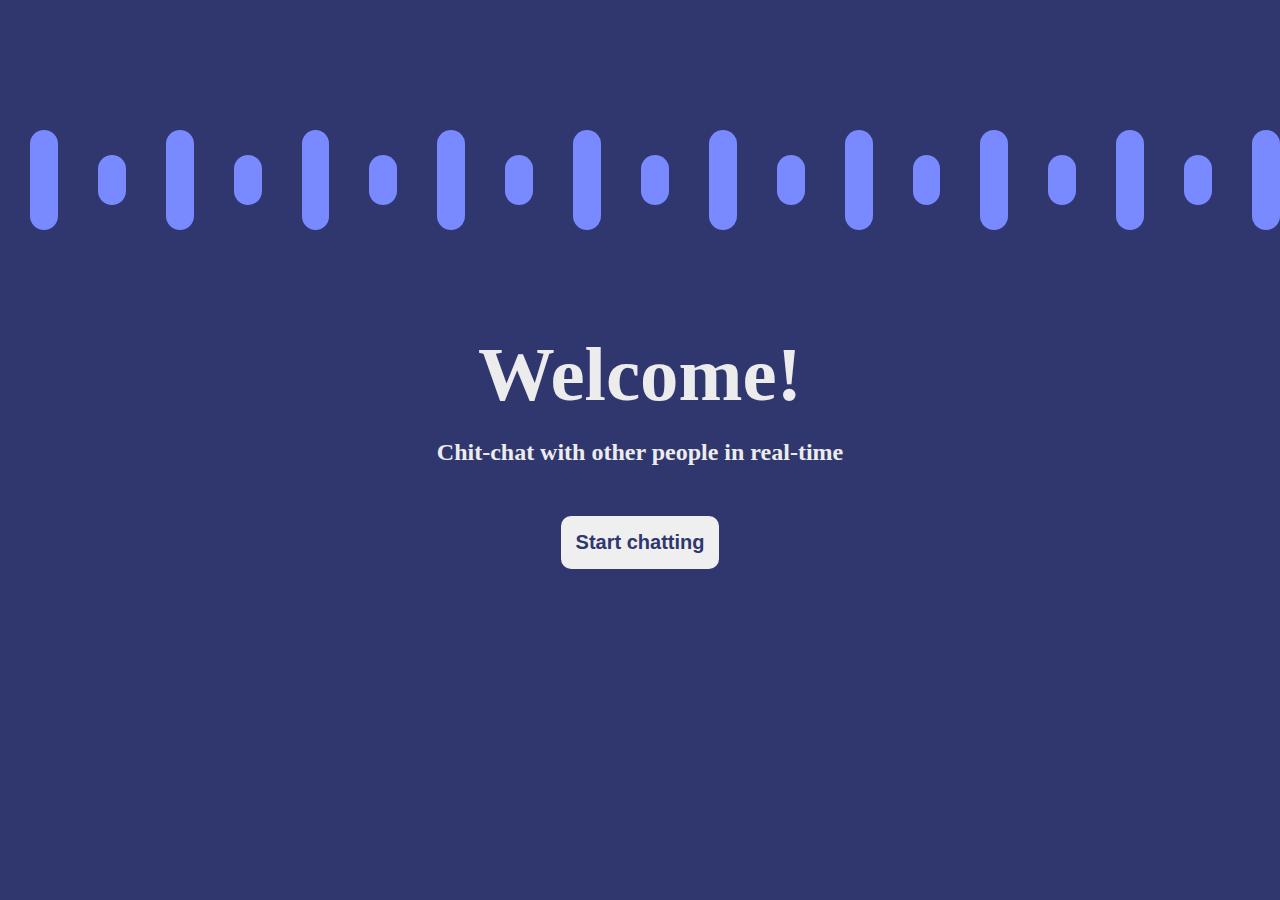
<file: index.html>
<!DOCTYPE html>
<html lang="en">

<head>
    <meta charset="UTF-8">
    <meta name="viewport" content="width=device-width, initial-scale=1.0">
    <link rel="stylesheet" href="css/style.css">
    <link rel="stylesheet" href="css/fontawesome-free-6.4.0-web/css/all.css">
    <title>Chit-chat app</title>
</head>

<body>
    <div class="background">
        <div class="wave"></div>
        <div class="wave"></div>
        <div class="wave"></div>
        <div class="wave"></div>
        <div class="wave"></div>
        <div class="wave"></div>
        <div class="wave"></div>
        <div class="wave"></div>
        <div class="wave"></div>
        <div class="wave"></div>
        <div class="wave"></div>
        <div class="wave"></div>
        <div class="wave"></div>
        <div class="wave"></div>
        <div class="wave"></div>
        <div class="wave"></div>
        <div class="wave"></div>
        <div class="wave"></div>
        <div class="wave"></div>
    </div>
    <div class="container">
        <h1 class="title" data-id="titleText">Welcome!</h1>
        <h2 class="subtitle">Chit-chat with other people in real-time</h2>

        <button class="chat-start" data-id="startChat">Start chatting</button>
    </div>

    <script type="module" src="js/app.js"></script>
</body>

</html>
</file>
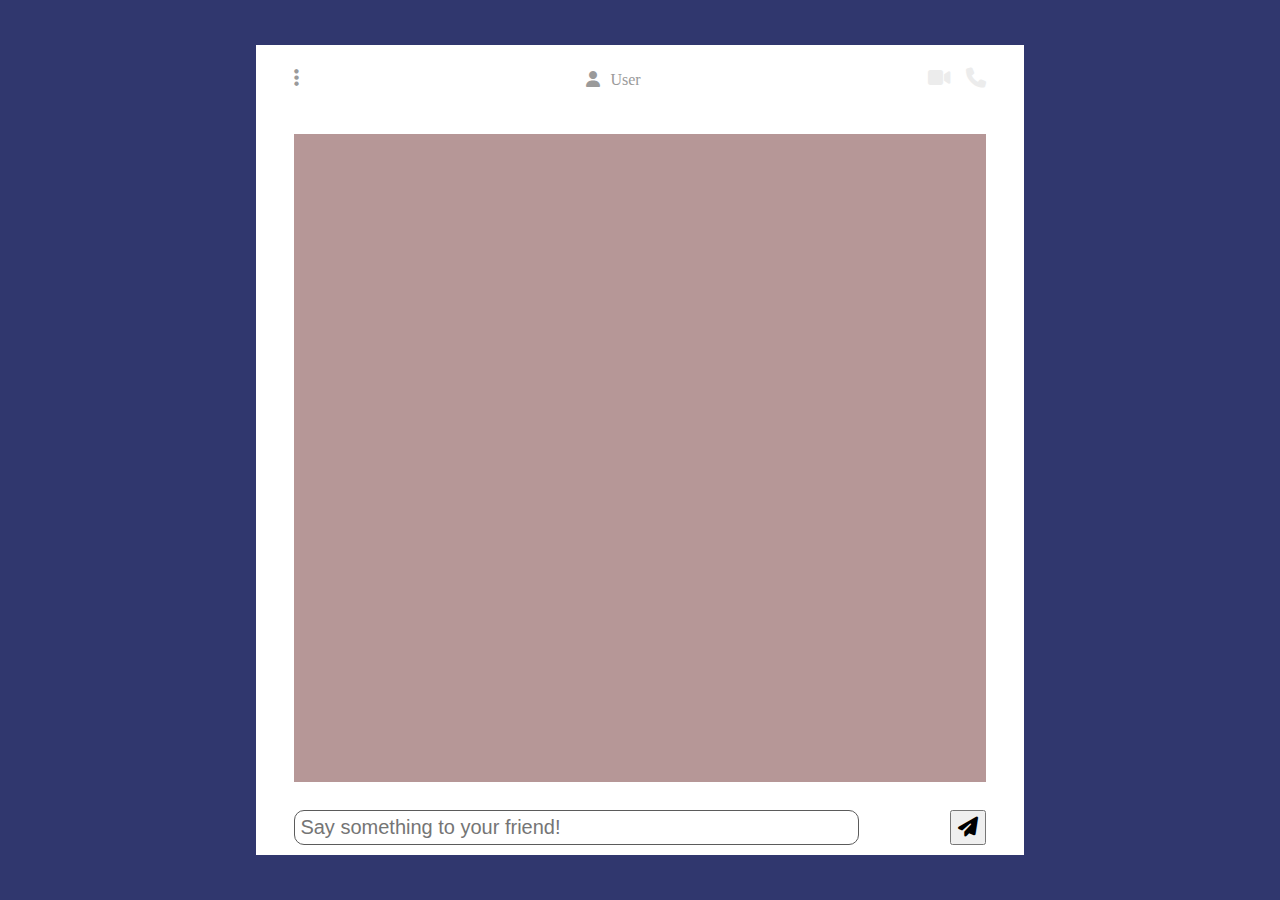
<file: chat.html>
<!DOCTYPE html>
<html lang="en">

<head>
    <meta charset="UTF-8">
    <meta name="viewport" content="width=device-width, initial-scale=1.0">
    <link rel="stylesheet" href="css/style.css">
    <link rel="stylesheet" href="css/chat.css">
    <link rel="stylesheet" href="css/fontawesome-free-6.4.0-web/css/all.css">
    <title>Chit-chat app</title>
</head>

<body>
    <main>
        <nav>
            <i class="fa-solid fa-ellipsis-vertical" data-id="menuBtn"></i>

            <div class="user">
                <i class="user-icon fa-solid fa-user"></i>
                <p>User</p>
            </div>

            <div class="user-interaction">
                <i class="fa-solid fa-video"></i>
                <i class="fa-solid fa-phone"></i>
            </div>
        </nav>

        <section class="chat-container" data-id="chatCont">
        </section>

        <section class="user-input">
            <input type="text" placeholder="Say something to your friend!" class="input-field" data-id="inputField">
            <button class="send-btn" data-id="sendBtn"><i class="fa-solid fa-paper-plane"></i></button>
        </section>

    </main>

    <script type="module" src="js/app.js"></script>
</body>

</html>
</file>
<file: css/style.css>
body {
    margin: 0;
    padding: 0;
    box-sizing: border-box;
    height: 100vh;
    text-align: center;
    background: #30376e;
    color: #ececec;
}

.container {
    display: flex;
    flex-direction: column;
    height: 100%;
    justify-content: center;
    align-items: center;
}

.title,
.subtitle,
.chat-start {
    user-select: none;
}

.title {
    margin: 0;
    font-size: 6vmax;
}

.chat-start {
    margin-top: 30px;
    padding: 15px;
    border-radius: 10px;
    color: #30376e;
    font-weight: 700;
    font-size: 20px;
    border: none;
    cursor: pointer;
    transition: all 250ms linear;
}

.chat-start:hover {
    box-shadow: 0 0 10px #ececec;
    transform: translateY(-3px);
}

.background {
    display: flex;
    align-items: center;
    bottom: 30%;
    width: 100%;
    height: 100%;
    position: absolute;
    z-index: -999;
    gap: 10px;
}

.wave {
    position: relative;
    background: #7989ff;
    width: min(100%, 40px);
    height: min(100%, 100px);
    border-radius: 100px;
    margin-left: 30px;
    animation: wave-animation 4s infinite 150ms;
}

.wave:nth-child(even) {
    height: min(100%, 50px);
    animation: wave-animation-even 4s infinite;
}

@keyframes wave-animation {

    0%,
    100% {
        height: min(100%, 100px);
    }

    50% {
        height: min(100%, 50px);
    }
}

@keyframes wave-animation-even {

    0%,
    100% {
        height: min(100%, 50px);
    }

    50% {
        height: min(100%, 100px);
    }
}
</file>
<file: css/chat.css>
:root {
    --f-s: 20px;
}

body {
    user-select: none;
    margin: 0;
    padding: 0;
    display: flex;
    justify-content: center;
    align-items: center;
}

main {
    position: absolute;
    display: flex;
    flex-direction: column;
    justify-content: space-between;
    align-items: center;
    height: min(100%, 90%);
    width: min(100%, 60%);
    background: #fff;
}

nav {
    display: flex;
    justify-content: space-between;
    align-items: baseline;
    position: relative;
    gap: 20px;
    width: 90%;
    margin: 10px;
}

.user {
    display: flex;
    align-items: baseline;
    gap: 10px;
    color: #9a9a9a;
}

.fa-ellipsis-vertical {
    color: #9a9a9a;
    cursor: pointer;
    font-size: var(--f-s);
}

.fa-ellipsis-vertical:hover {
    color: #5b5b5b;
}

.user-interaction {
    display: flex;
    gap: 15px;
    font-size: var(--f-s);
}

.user-interaction i {
    cursor: pointer;
}

.user-interaction i:hover {
    color: #5b5b5b;
}

.chat-container {
    position: relative;
    display: flex;
    overflow-y: scroll;
    flex-direction: column;
    justify-content: end;
    align-items: end;
    background: #b69797;
    width: min(100%, 90%);
    height: min(100%, 80%);
}

.chatbox {
    display: flex;
    position: relative;
    flex-direction: column;
    align-items: baseline;
    min-width: 30%;
    width: auto;
    height: auto;
    border-radius: 10px 0 10px 10px;
    margin: 10px;
    padding: 10px;
    background: #5b5b5b;
    overflow: hidden;
}

.user-input {
    display: flex;
    justify-content: space-between;
    width: 90%;
    margin: 10px;
}

.input-field {
    width: min(100%, 80%);
    font-size: var(--f-s);
    border-radius: 10px;
    border: 1px solid #5b5b5b;
    padding: 5px;
    outline: none;
}

.send-btn {
    font-size: var(--f-s);
    cursor: pointer;
}

.send-btn:hover {
    background: #5b5b5b;
}

.hidden {
    display: none;
}
</file>
